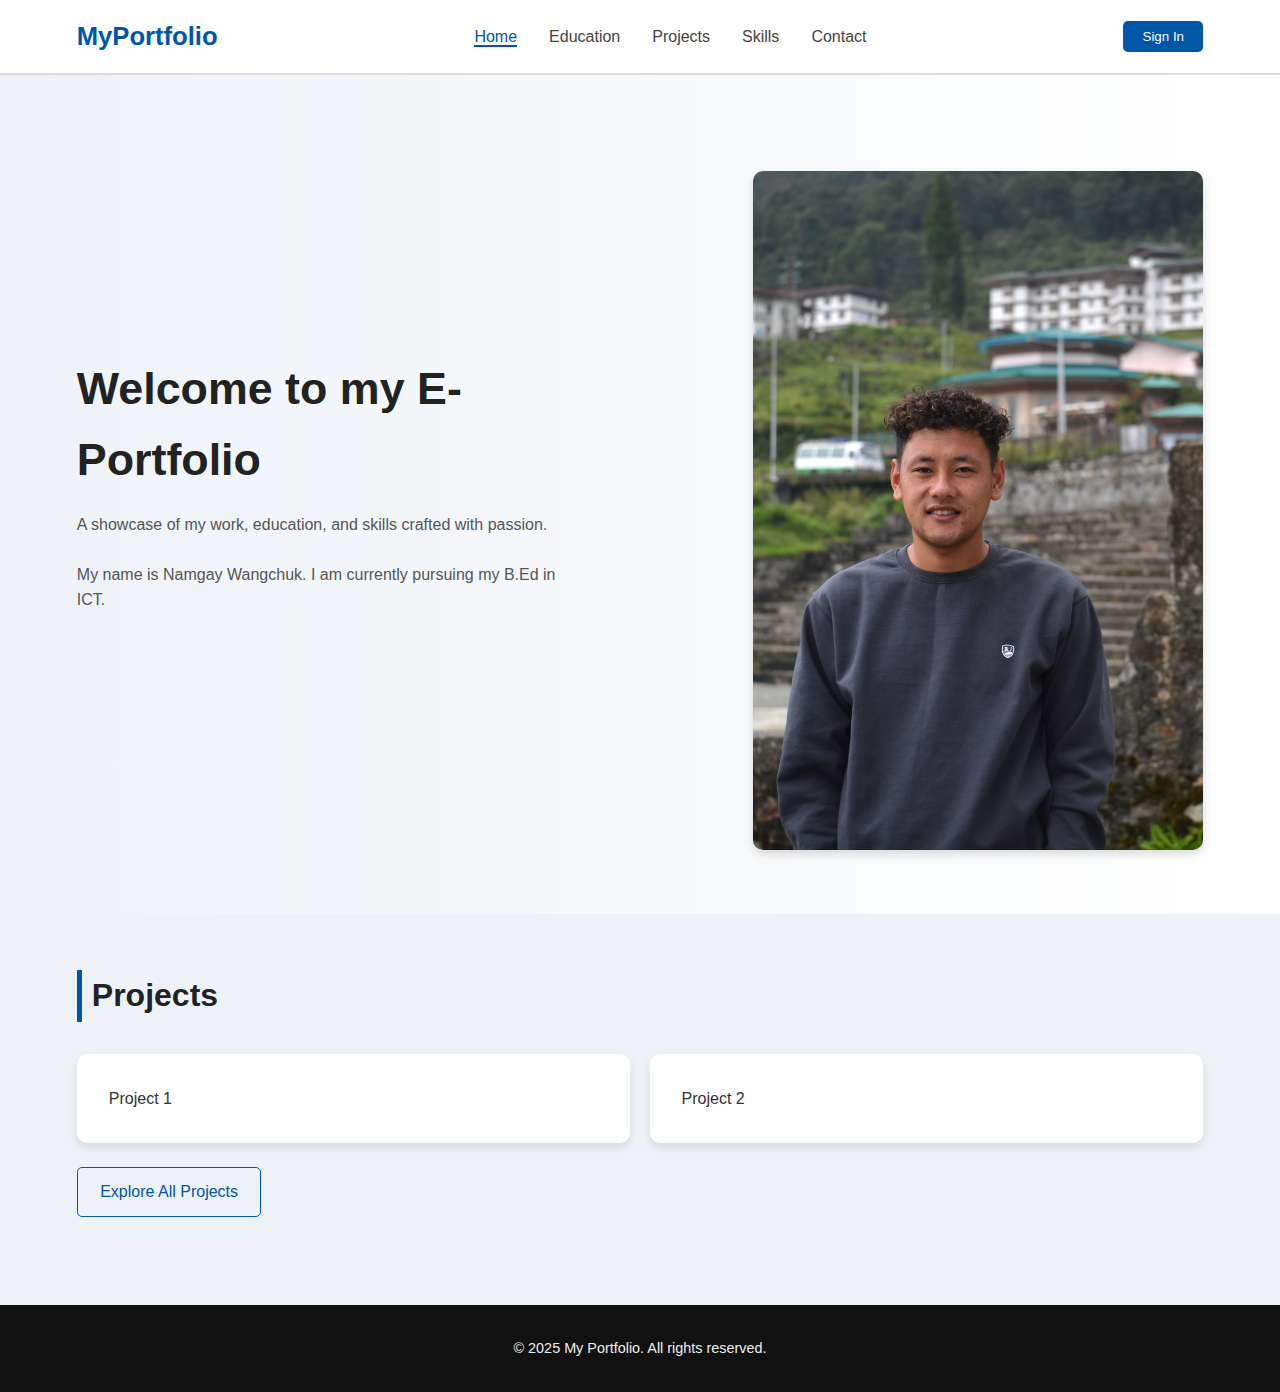
<file: index.html>
<!DOCTYPE html>
<html lang="en">
<head>
  <meta charset="UTF-8">
  <meta name="viewport" content="width=device-width, initial-scale=1.0">
  <title>My Portfolio | Home</title>
  <link rel="stylesheet" href="style.css">
</head>
<body>
  <!-- Navbar -->
  <header class="navbar">
    <div class="logo">MyPortfolio</div>
    <nav>
      <ul>
        <li><a href="index.html" class="active">Home</a></li>
        <li><a href="education.html">Education</a></li>
        <li><a href="projects.html">Projects</a></li>
        <li><a href="skills.html">Skills</a></li>
        <li><a href="contact.html">Contact</a></li>
      </ul>
    </nav>
    <button class="signin-btn">Sign In</button>
  </header>

  <!-- Hero Section -->
  <section class="hero">
    <div class="hero-text">
      <h1>Welcome to my E-Portfolio</h1>
      <p>A showcase of my work, education, and skills crafted with passion.</p>
      <p>My name is Namgay Wangchuk. I am currently pursuing my B.Ed in ICT.</p>
     
    </div>
    <div class="hero-images">
      <img src="DSC_3168.JPG" alt="Namgay Wangchuk portrait">
    </div>
  </section>

  <!-- Projects Section -->
  <section class="section">
    <h2>Projects</h2>
    <div class="card-grid">
      <div class="card">Project 1</div>
      <div class="card">Project 2</div>
    </div>
    <a href="projects.html" class="explore-btn">Explore All Projects</a>
  </section>

  <!-- Footer -->
  <footer>
    <p>© 2025 My Portfolio. All rights reserved.</p>
  </footer>
</body>
</html>
</file>
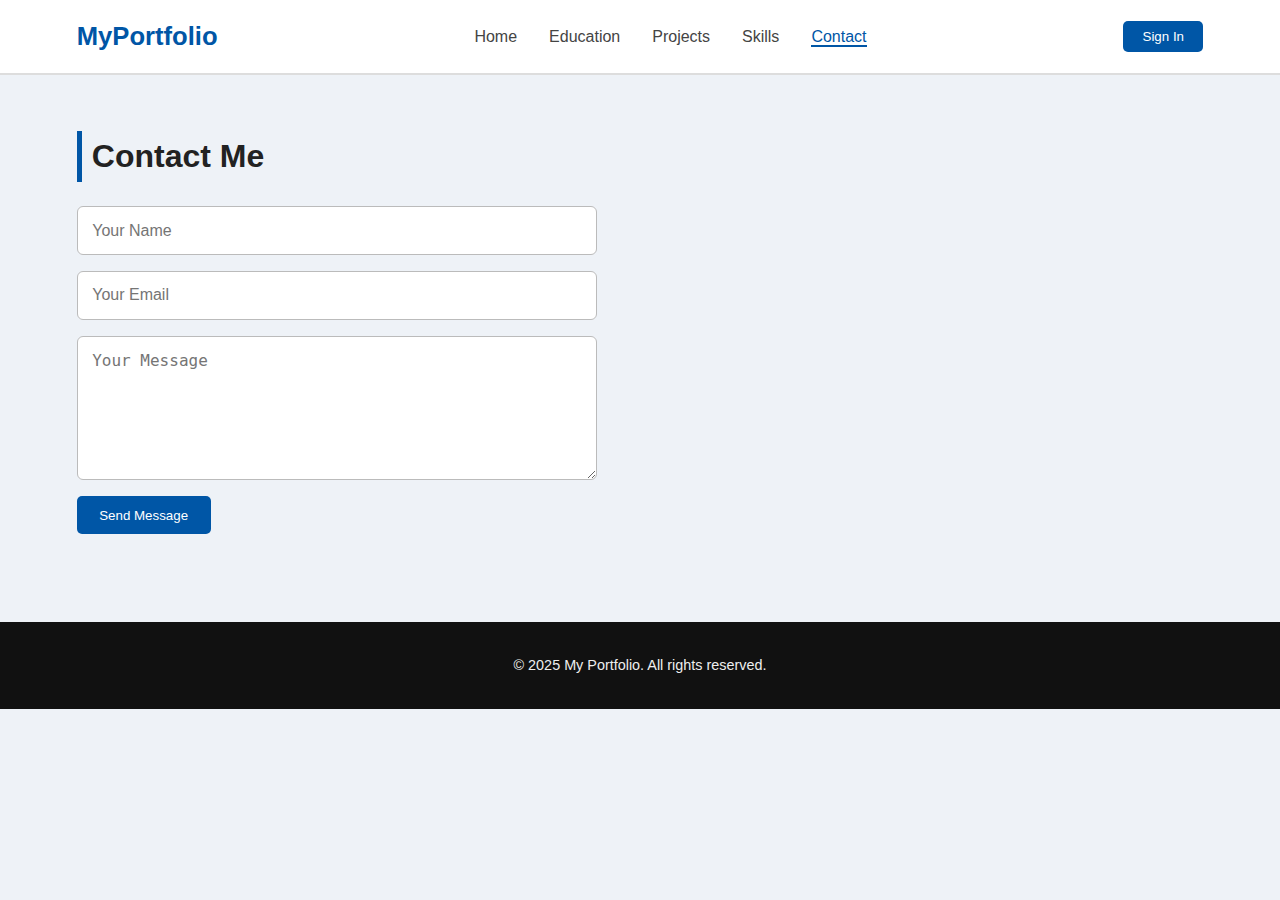
<file: contact.html>
<!DOCTYPE html>
<html lang="en">
<head>
  <meta charset="UTF-8">
  <meta name="viewport" content="width=device-width, initial-scale=1.0">
  <title>My Portfolio | Contact</title>
  <link rel="stylesheet" href="style.css">
</head>
<body>
  <!-- Navbar -->
  <header class="navbar">
    <div class="logo">MyPortfolio</div>
    <nav>
      <ul>
        <li><a href="index.html">Home</a></li>
        <li><a href="education.html">Education</a></li>
        <li><a href="projects.html">Projects</a></li>
        <li><a href="skills.html">Skills</a></li>
        <li><a href="contact.html" class="active">Contact</a></li>
      </ul>
    </nav>
    <button class="signin-btn">Sign In</button>
  </header>

  <!-- Contact Section -->
  <section class="section">
    <h1>Contact Me</h1>
    <form class="contact-form">
      <input type="text" placeholder="Your Name" required>
      <input type="email" placeholder="Your Email" required>
      <textarea placeholder="Your Message" rows="6" required></textarea>
      <button type="submit" class="cta-btn">Send Message</button>
    </form>
  </section>

  <!-- Footer -->
  <footer>
    <p>© 2025 My Portfolio. All rights reserved.</p>
  </footer>
</body>
</html>
</file>
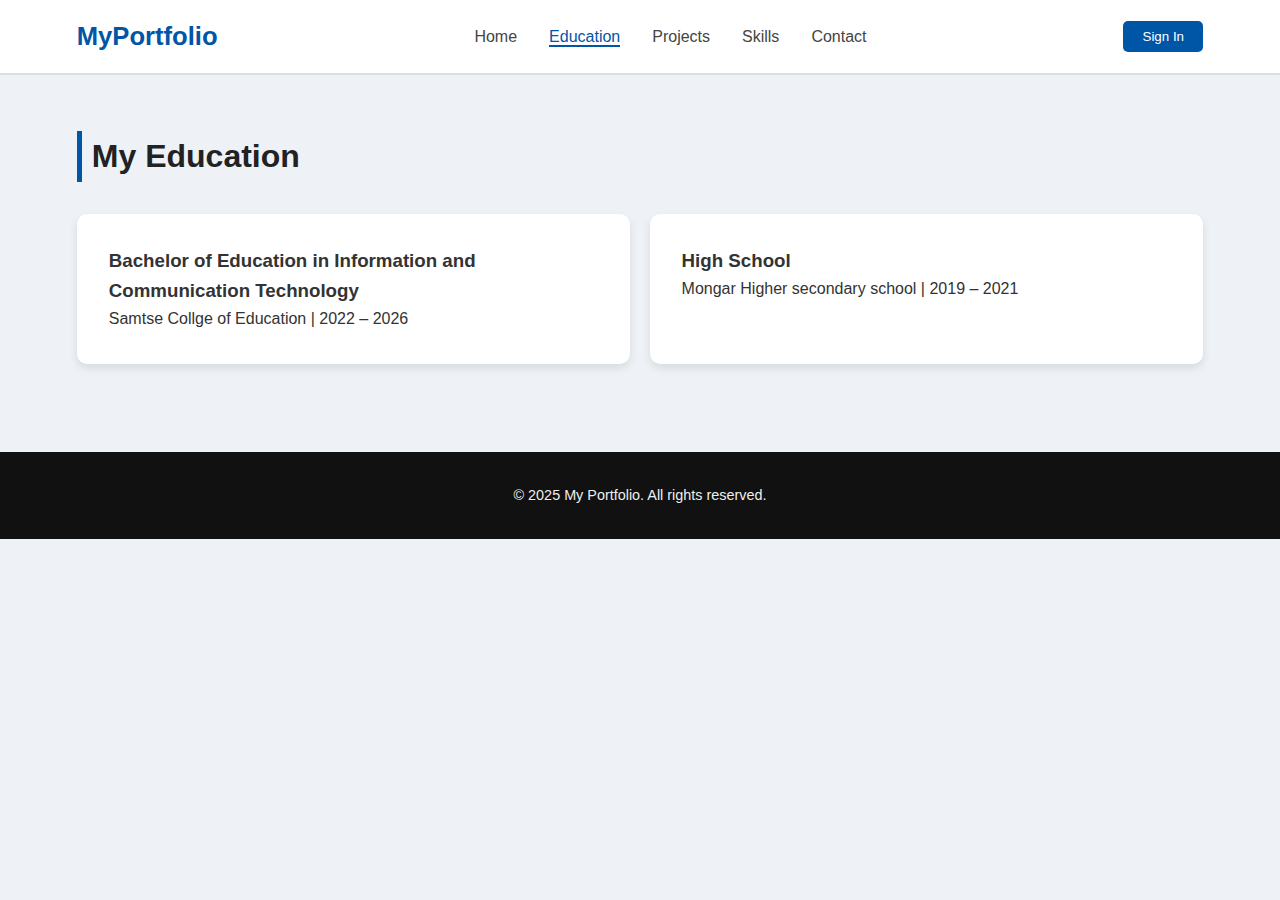
<file: education.html>
<!DOCTYPE html>
<html lang="en">
<head>
  <meta charset="UTF-8">
  <meta name="viewport" content="width=device-width, initial-scale=1.0">
  <title>My Portfolio | Education</title>
  <link rel="stylesheet" href="style.css">
</head>
<body>
  <!-- Navbar -->
  <header class="navbar">
    <div class="logo">MyPortfolio</div>
    <nav>
      <ul>
        <li><a href="index.html">Home</a></li>
        <li><a href="education.html" class="active">Education</a></li>
        <li><a href="projects.html">Projects</a></li>
        <li><a href="skills.html">Skills</a></li>
        <li><a href="contact.html">Contact</a></li>
      </ul>
    </nav>
    <button class="signin-btn">Sign In</button>
  </header>

  <!-- Education Section -->
  <section class="section">
    <h1>My Education</h1>
    <div class="card-grid">
      <div class="card">
        <h3>Bachelor of Education in Information and Communication Technology</h3>
        <p>Samtse Collge of Education | 2022 – 2026</p>
      </div>
      <div class="card">
        <h3>High School</h3>
        <p>Mongar Higher secondary school | 2019 – 2021</p>
      </div>
      
    </div>
  </section>

  <!-- Footer -->
  <footer>
    <p>© 2025 My Portfolio. All rights reserved.</p>
  </footer>
</body>
</html>
</file>
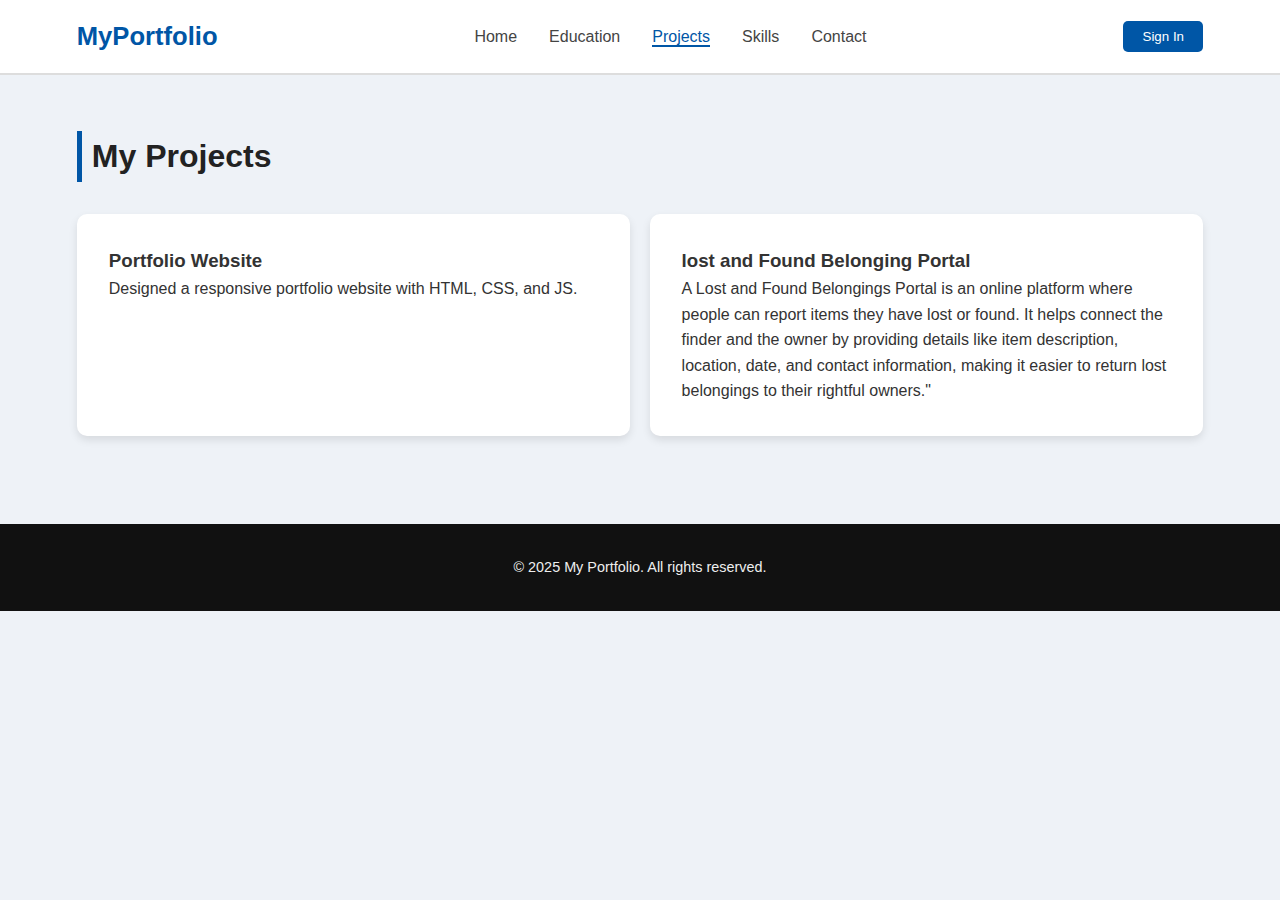
<file: projects.html>
<!DOCTYPE html>
<html lang="en">
<head>
  <meta charset="UTF-8">
  <meta name="viewport" content="width=device-width, initial-scale=1.0">
  <title>My Portfolio | Projects</title>
  <link rel="stylesheet" href="style.css">
</head>
<body>
  <!-- Navbar -->
  <header class="navbar">
    <div class="logo">MyPortfolio</div>
    <nav>
      <ul>
        <li><a href="index.html">Home</a></li>
        <li><a href="education.html">Education</a></li>
        <li><a href="projects.html" class="active">Projects</a></li>
        <li><a href="skills.html">Skills</a></li>
        <li><a href="contact.html">Contact</a></li>
      </ul>
    </nav>
    <button class="signin-btn">Sign In</button>
  </header>

  <!-- Projects Section -->
  <section class="section">
    <h1>My Projects</h1>
    <div class="card-grid">
      <div class="card">
        <h3>Portfolio Website</h3>
        <p>Designed a responsive portfolio website with HTML, CSS, and JS.</p>
      </div>
      <div class="card">
        <h3>lost and Found Belonging Portal</h3>
        <p>A Lost and Found Belongings Portal is an 
            online platform where people can report
             items they have lost or found. 
             It helps connect the finder and the owner
              by providing details like item description, 
              location, date, and contact information, making it
               easier to return lost belongings to their rightful owners."</p>
      </div>
      
    </div>
  </section>

  <!-- Footer -->
  <footer>
    <p>© 2025 My Portfolio. All rights reserved.</p>
  </footer>
</body>
</html>
</file>
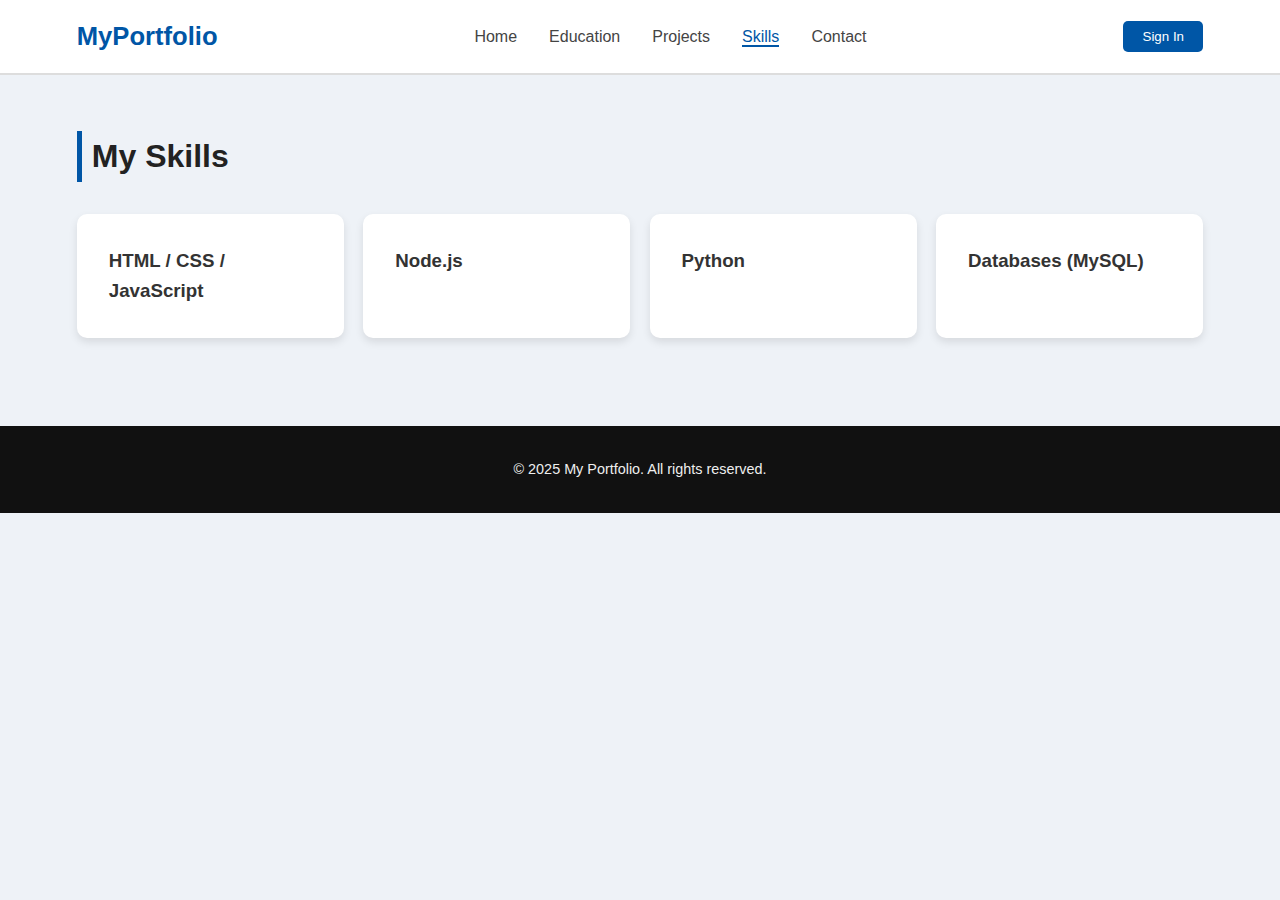
<file: skills.html>
<!DOCTYPE html>
<html lang="en">
<head>
  <meta charset="UTF-8">
  <meta name="viewport" content="width=device-width, initial-scale=1.0">
  <title>My Portfolio | Skills</title>
  <link rel="stylesheet" href="style.css">
</head>
<body>
  <!-- Navbar -->
  <header class="navbar">
    <div class="logo">MyPortfolio</div>
    <nav>
      <ul>
        <li><a href="index.html">Home</a></li>
        <li><a href="education.html">Education</a></li>
        <li><a href="projects.html">Projects</a></li>
        <li><a href="skills.html" class="active">Skills</a></li>
        <li><a href="contact.html">Contact</a></li>
      </ul>
    </nav>
    <button class="signin-btn">Sign In</button>
  </header>

  <!-- Skills Section -->
  <section class="section">
    <h1>My Skills</h1>
    <div class="card-grid">
      <div class="card"><h3>HTML / CSS / JavaScript</h3></div>
      <div class="card"><h3> Node.js</h3></div>
      <div class="card"><h3>Python </h3></div>
      <div class="card"><h3>Databases (MySQL)</h3></div>
      
    </div>
  </section>

  <!-- Footer -->
  <footer>
    <p>© 2025 My Portfolio. All rights reserved.</p>
  </footer>
</body>
</html>
</file>
<file: style.css>
/* Reset */
* {
  margin: 0;
  padding: 0;
  box-sizing: border-box;
}

/* Body */
body {
  font-family: "Segoe UI", sans-serif;
  line-height: 1.6;
  color: #333;
  background: #eef2f7; /* light bluish-gray background */
}

/* Navbar */
.navbar {
  display: flex;
  justify-content: space-between;
  align-items: center;
  padding: 1rem 6%;
  background: #ffffff;
  border-bottom: 2px solid #ddd;
  position: sticky;
  top: 0;
  z-index: 1000;
}

.navbar .logo {
  font-weight: bold;
  font-size: 1.6rem;
  color: #0056a6;
}

.navbar ul {
  list-style: none;
  display: flex;
  gap: 2rem;
}

.navbar ul li a {
  text-decoration: none;
  color: #444;
  font-weight: 500;
  transition: 0.3s;
}

.navbar ul li a:hover,
.navbar ul li a.active {
  color: #0056a6;
  border-bottom: 2px solid #0056a6;
}
.hero-images img {
  width: 100%;          /* take full width of parent */
  max-width: 350px;     /* never exceed 350px */
  height: auto;         /* keep aspect ratio */
  border-radius: 10px;  /* optional rounded corners */
  box-shadow: 0 4px 10px rgba(0,0,0,0.15); /* optional shadow */
}

/*  Mobile (screen < 600px) */
@media (max-width: 600px) {
  .hero-images img {
    max-width: 200px;   /* smaller on mobile */
  }
}

/*  Large Screens (screen > 1200px) */
@media (min-width: 1200px) {
  .hero-images img {
    max-width: 450px;   /* bigger on large desktops */
  }
}


.signin-btn {
  padding: 0.5rem 1.2rem;
  background: #0056a6;
  color: white;
  border: none;
  border-radius: 5px;
  cursor: pointer;
  transition: 0.3s;
}

.signin-btn:hover {
  background: #004080;
}

/* Hero Section */
.hero {
  display: flex;
  justify-content: space-between;
  align-items: center;
  padding: 4rem 6%;
  background: linear-gradient(to right, #eef2f7, #ffffff);
  flex-wrap: wrap;
}

.hero-text {
  max-width: 500px;
}

.hero-text h1 {
  font-size: 2.8rem;
  margin-bottom: 1rem;
  color: #222;
}

.hero-text p {
  margin-bottom: 1.5rem;
  color: #555;
}

.cta-btn {
  padding: 0.9rem 1.7rem;
  background: #0056a6;
  color: white;
  border: none;
  border-radius: 5px;
  cursor: pointer;
  transition: 0.3s;
}

.cta-btn:hover {
  background: #003f7f;
}

.hero-images {
  display: flex;
  gap: 1.2rem;
  margin-top: 2rem;
}

.img-box {
  width: 130px;
  height: 170px;
  background: #cfd8e3;
  border-radius: 10px;
}

/* Sections */
.section {
  padding: 3.5rem 6%;
}

.section h1,
.section h2 {
  margin-bottom: 1rem;
  font-size: 2rem;
  color: #222;
  border-left: 5px solid #0056a6;
  padding-left: 10px;
}

.card-grid,
.story-grid {
  display: flex;
  gap: 1.2rem;
  flex-wrap: wrap;
  margin-top: 2rem;
}

.card,
.story-card {
  background: #ffffff;
  padding: 2rem;
  flex: 1 1 calc(25% - 1rem);
  min-width: 230px;
  border-radius: 10px;
  box-shadow: 0 4px 8px rgba(0,0,0,0.1);
  transition: transform 0.3s, box-shadow 0.3s;
}

.card:hover,
.story-card:hover {
  transform: translateY(-6px);
  box-shadow: 0 8px 16px rgba(0,0,0,0.15);
}

.explore-btn {
  display: inline-block;
  margin-top: 1.5rem;
  text-decoration: none;
  padding: 0.7rem 1.4rem;
  border: 1px solid #0056a6;
  color: #0056a6;
  border-radius: 5px;
  transition: 0.3s;
}

.explore-btn:hover {
  background: #0056a6;
  color: white;
}

/* Contact Form */
.contact-form {
  display: flex;
  flex-direction: column;
  gap: 1rem;
  max-width: 520px;
  margin-top: 1.5rem;
}

.contact-form input,
.contact-form textarea {
  padding: 0.9rem;
  border: 1px solid #bbb;
  border-radius: 6px;
  font-size: 1rem;
}

.contact-form button {
  align-self: flex-start;
  padding: 0.7rem 1.4rem;
  background: #0056a6;
  color: white;
  border: none;
  border-radius: 5px;
  cursor: pointer;
}

.contact-form button:hover {
  background: #003f7f;
}

/* Footer */
footer {
  text-align: center;
  padding: 2rem;
  background: #111;
  color: #eee;
  margin-top: 2rem;
  font-size: 0.9rem;
}

/* Responsive */
@media (max-width: 900px) {
  .hero {
    flex-direction: column;
    text-align: center;
  }

  .hero-text {
    max-width: 100%;
  }

  .hero-images {
    justify-content: center;
  }

  .card,
  .story-card {
    flex: 1 1 100%;
  }
}
</file>
